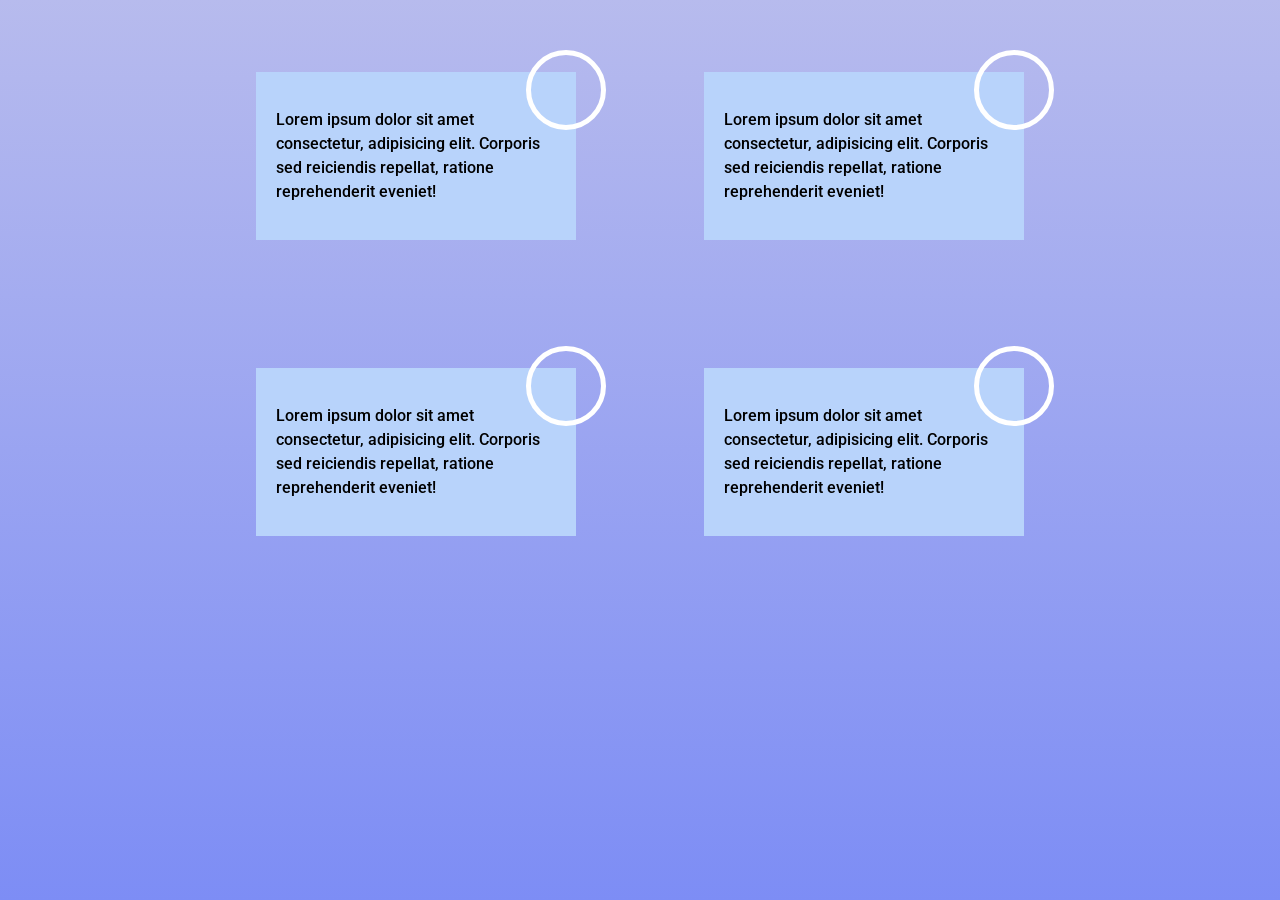
<file: PROJECT1/project1.html>
<!DOCTYPE html>
<html lang="en">
<head>
    <meta charset="UTF-8">
    <meta name="viewport" content="width=device-width, initial-scale=1.0">
    <title>practiceProect1</title>
    <link rel="stylesheet" href="project1.css">
</head>
<body>
    <section class="container">
        <section class="card">
            <div class="img img-one"></div>
            <p class="info">Lorem ipsum dolor sit amet consectetur, adipisicing elit. Corporis sed reiciendis repellat, ratione reprehenderit eveniet!</p>
        </section>

        <section class="card">
            <div class="img img-two"></div>
            <p class="info">Lorem ipsum dolor sit amet consectetur, adipisicing elit. Corporis sed reiciendis repellat, ratione reprehenderit eveniet!</p>
        </section>


        <section class="card">
            <div class="img img-three"></div>
            <p class="info">Lorem ipsum dolor sit amet consectetur, adipisicing elit. Corporis sed reiciendis repellat, ratione reprehenderit eveniet!</p>
        </section>

        <section class="card">
            <div class="img img-four"></div>
            <p class="info">Lorem ipsum dolor sit amet consectetur, adipisicing elit. Corporis sed reiciendis repellat, ratione reprehenderit eveniet!</p>
        </section>
   </section>

</body>
</html>
</file>
<file: PROJECT1/project1.css>
@import url("https://fonts.googleapis.com/css2?family=Roboto:ital,wght@0,100..900;1,100..900&display=swap");
body {
  background: linear-gradient(rgba(165, 170, 233, 0.8), #7d8df5);
  background-repeat: no-repeat;
  background-attachment: fixed;
  background-size: cover;
  font-weight: 500;
  font-family: "Roboto", sans-serif;
}

.container {
  display: flex;
  flex-wrap: wrap;
  justify-content: center;
  align-items: center;
}

.card {
  background: #b8d3fb;
  max-width: 280px;
  padding: 20px;
  line-height: 24px;
  margin: 4rem;
  position: relative;
}

.img {
  width: 70px;
  height: 70px;
  border-radius: 100%;
  border: 5px solid white;
  position: absolute;
  right: -30px;
  bottom: 110px;
}

.img-one {
  background: url("https://raw.githubusercontent.com/HuXn-WebDev/Sass-Masterclass/refs/heads/main/Finished/1.%20Variables/Images/one.jpg") no-repeat center/cover;
}

.img-two {
  background: url("https://raw.githubusercontent.com/HuXn-WebDev/Sass-Masterclass/refs/heads/main/Finished/1.%20Variables/Images/four.jpg") no-repeat center/cover;
}

.img-three {
  background: url("https://avatars.githubusercontent.com/u/85052811?v=4") no-repeat center/cover;
}

.img-four {
  background: url("https://raw.githubusercontent.com/HuXn-WebDev/Sass-Masterclass/refs/heads/main/Finished/1.%20Variables/Images/one.jpg") no-repeat center/cover;
}/*# sourceMappingURL=project1.css.map */
</file>
